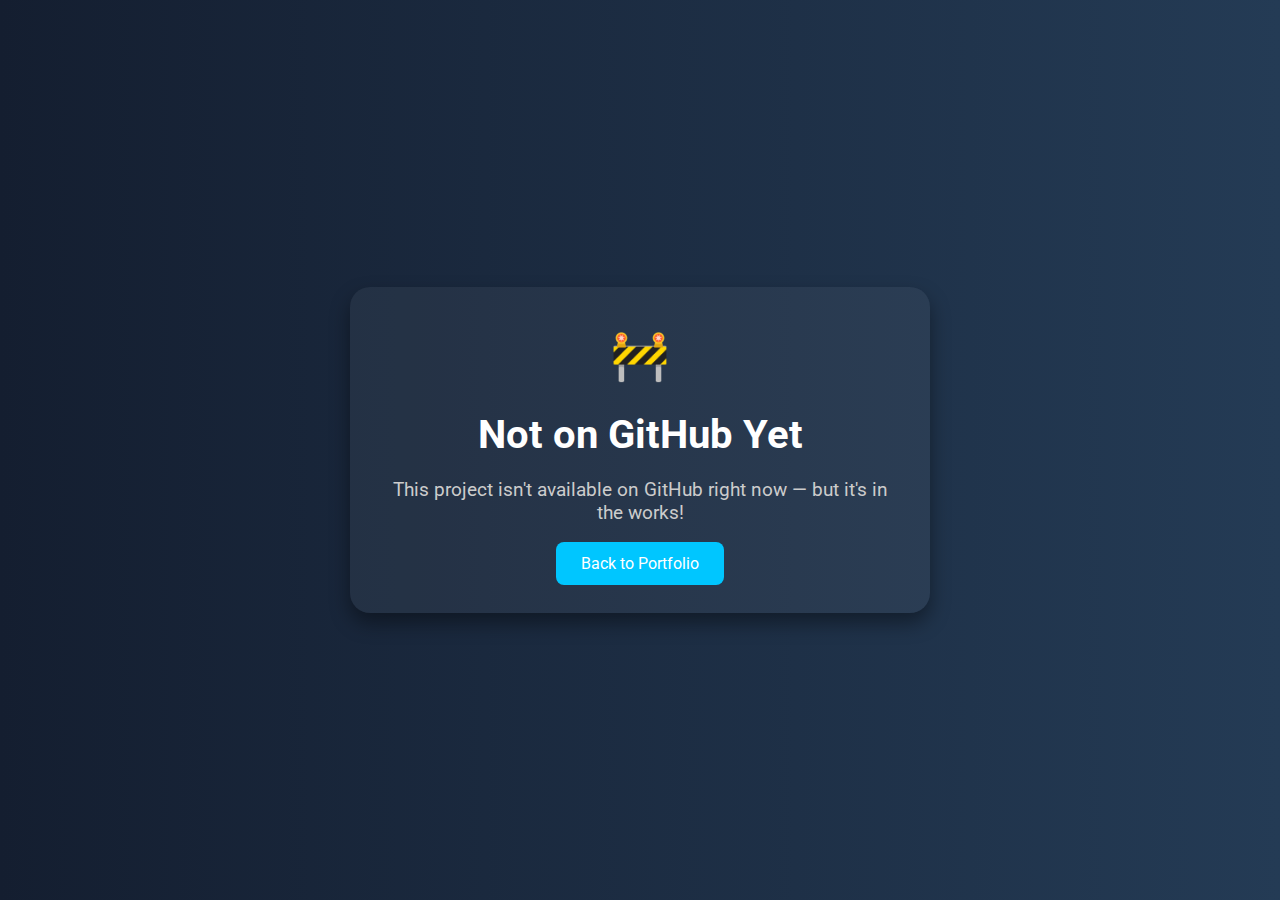
<file: not-on-github.html>
<!DOCTYPE html>
<html lang="en">
<head>
  <meta charset="UTF-8">
  <meta name="viewport" content="width=device-width, initial-scale=1">
  <title>Project Not on GitHub</title>
  <link href="https://fonts.googleapis.com/css2?family=Roboto:wght@300;500;700&display=swap" rel="stylesheet">
  <style>
    body {
      margin: 0;
      background: linear-gradient(to right, #141e30, #243b55);
      color: white;
      font-family: 'Roboto', sans-serif;
      display: flex;
      align-items: center;
      justify-content: center;
      height: 100vh;
      text-align: center;
    }

    .container {
      background-color: rgba(255, 255, 255, 0.05);
      padding: 40px;
      border-radius: 20px;
      box-shadow: 0 10px 20px rgba(0,0,0,0.4);
      max-width: 500px;
    }

    h1 {
      font-size: 2.5rem;
      margin-bottom: 20px;
    }

    p {
      font-size: 1.2rem;
      margin-bottom: 30px;
      color: #ccc;
    }

    .btn {
      padding: 12px 25px;
      border: none;
      border-radius: 8px;
      background-color: #00c6ff;
      color: #fff;
      font-size: 1rem;
      cursor: pointer;
      text-decoration: none;
      transition: background 0.3s ease;
    }

    .btn:hover {
      background-color: #007fbc;
    }

    .emoji {
      font-size: 3rem;
      margin-bottom: 10px;
    }
  </style>
</head>
<body>
  <div class="container">
    <div class="emoji">🚧</div>
    <h1>Not on GitHub Yet</h1>
    <p>This project isn't available on GitHub right now — but it's in the works!</p>
    <a href="https://kaps2607.github.io/13552_Kapil_Portfolio/" class="btn">Back to Portfolio</a>
  </div>
</body>
</html>
</file>
